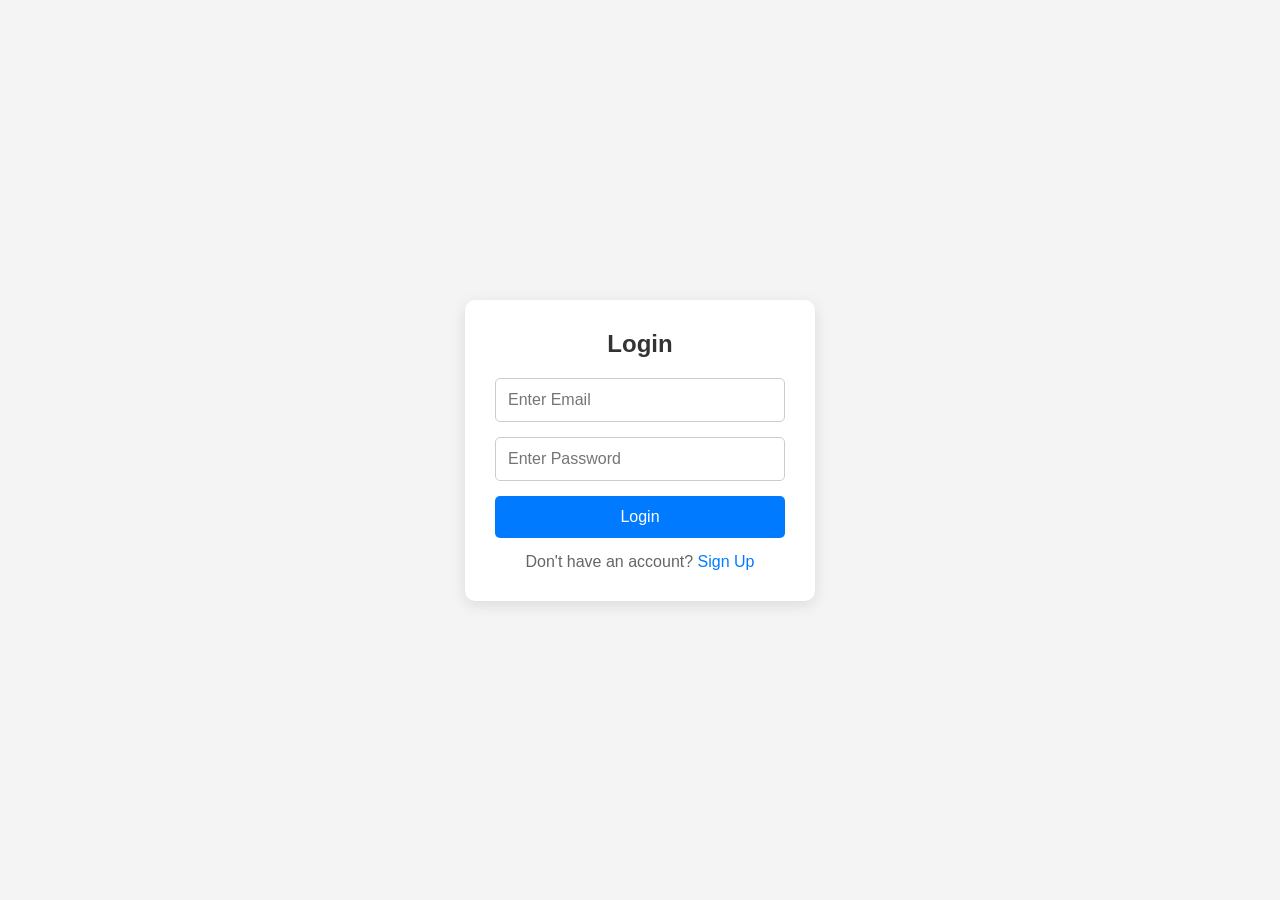
<file: login.html>
<!DOCTYPE html>
<html lang="en">
<head>
    <meta charset="UTF-8">
    <meta name="viewport" content="width=device-width, initial-scale=1.0">
    <title>Login - My Store</title>

    <link rel="stylesheet" href="login.css">
</head>
<body>

    <div class="login-container">
        <h2>Login</h2>

        <form id="loginForm">
            <input
                type="email"
                id="email"
                placeholder="Enter Email"
                required
            >

            <input
                type="password"
                id="password"
                placeholder="Enter Password"
                required
            >

            <button type="submit">Login</button>
        </form>

        <p>
            Don't have an account?
            <a href="#">Sign Up</a>
        </p>
    </div>

    <script>
        document.getElementById("loginForm").addEventListener("submit", function(e) {
            e.preventDefault();

            const email = document.getElementById("email").value;
            const password = document.getElementById("password").value;

            if (email === "vishwaraj.jee0004@gmail.com" && password === "8080") {
                alert("Login Successful!");
                window.location.href = "index.html";
            } else {
                alert("Invalid Email or Password");
            }
        });
    </script>

</body>
</html>
</file>
<file: login.css>
/* Reset */
* {
    margin: 0;
    padding: 0;
    box-sizing: border-box;
}

/* Body */
body {
    font-family: Arial, sans-serif;
    background: #f4f4f4;
    height: 100vh;
    display: flex;
    justify-content: center;
    align-items: center;
}

/* Login Box */
.login-container {
    width: 350px;
    background: #ffffff;
    padding: 30px;
    border-radius: 10px;
    box-shadow: 0 4px 15px rgba(0, 0, 0, 0.1);
}

/* Heading */
.login-container h2 {
    text-align: center;
    margin-bottom: 20px;
    color: #333;
}

/* Input Fields */
.login-container input {
    width: 100%;
    padding: 12px;
    margin-bottom: 15px;
    border: 1px solid #ccc;
    border-radius: 5px;
    font-size: 16px;
}

/* Login Button */
.login-container button {
    width: 100%;
    padding: 12px;
    border: none;
    border-radius: 5px;
    background: #007bff;
    color: white;
    font-size: 16px;
    cursor: pointer;
    transition: 0.3s;
}

.login-container button:hover {
    background: #0056b3;
}

/* Text */
.login-container p {
    text-align: center;
    margin-top: 15px;
    color: #666;
}

/* Link */
.login-container a {
    color: #007bff;
    text-decoration: none;
}

.login-container a:hover {
    text-decoration: underline;
}
</file>
